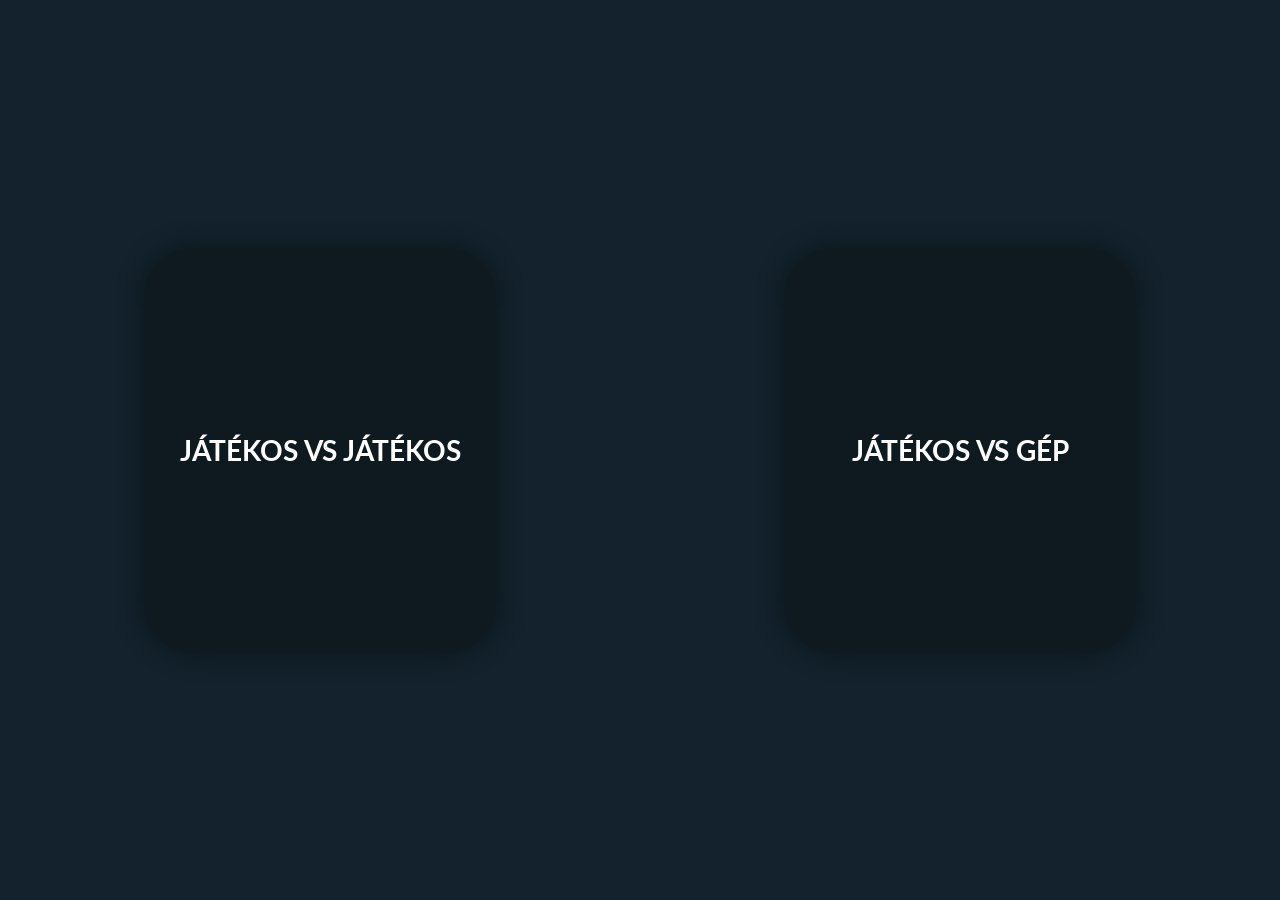
<file: index.html>
<!doctype html>
<html lang="en">
  <head>
    <meta charset="UTF-8" />
    <meta name="viewport" content="width=device-width, initial-scale=1.0" />
    <title>Mód választás</title>
    <link rel="stylesheet" href="style.css" />
  </head>
  <body>
    <div>
      <div class="vs">
        <a href="./Sima/index.html"><h1>Játékos Vs Játékos</h1></a>
      </div>
    </div>
    <div>
      <div class="vs">
        <a href="./GepEllen/index.html"><h1>Játékos Vs Gép</h1></a>
      </div>
    </div>
  </body>
</html>
</file>
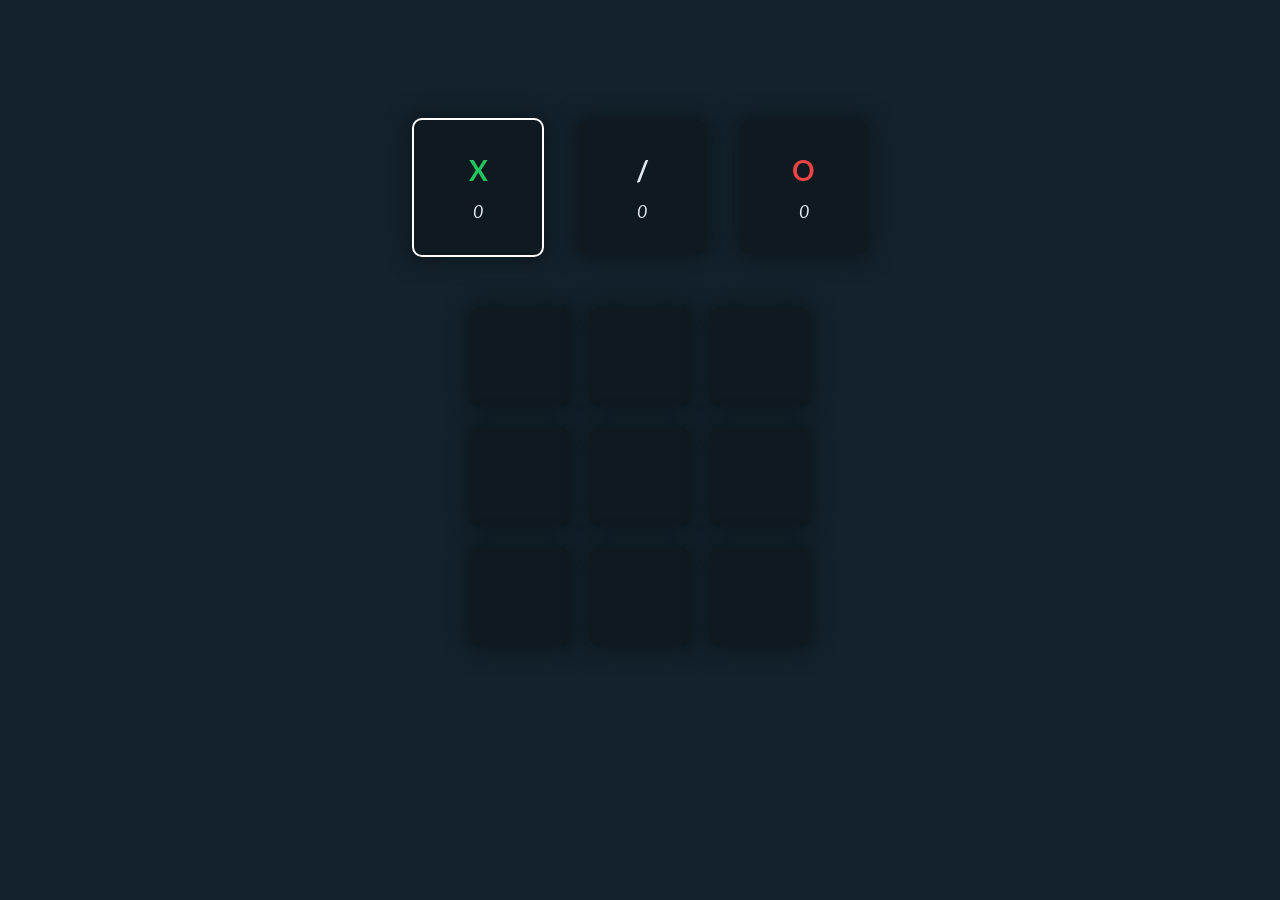
<file: GepEllen/index.html>
<!doctype html>
<html lang="en">
  <head>
    <meta charset="UTF-8" />
    <meta name="viewport" content="width=device-width, initial-scale=1.0" />
    <title>TicTacToe</title>
    <link rel="stylesheet" href="style.css" />
  </head>
  <body>
    <div class="kiirok">
      <div id="xKiiro" class="kovetkezik">
        <h2 class="green">X</h2>
        <p>0</p>
      </div>
      <div id="dontetlenKiiro">
        <h2>/</h2>
        <p>0</p>
      </div>
      <div id="oKiiro">
        <h2 class="red">O</h2>
        <p>0</p>
      </div>
    </div>
    <div class="tictactoecontainer">
      <div>
        <button id="00"></button>
      </div>
      <div>
        <button id="01"></button>
      </div>
      <div>
        <button id="02"></button>
      </div>
      <div>
        <button id="10"></button>
      </div>
      <div>
        <button id="11"></button>
      </div>
      <div>
        <button id="12"></button>
      </div>
      <div>
        <button id="20"></button>
      </div>
      <div>
        <button id="21"></button>
      </div>
      <div>
        <button id="22"></button>
      </div>
    </div>
    <button id="reset" onclick="reset()">ÚJ JÁTÉK</button>
  </body>
  <script src="script.js"></script>
</html>
</file>
<file: style.css>
@import url('https://fonts.googleapis.com/css2?family=Lato:ital,wght@0,100;0,300;0,400;0,700;0,900;1,100;1,300;1,400;1,700;1,900&family=Montserrat:ital,wght@0,100..900;1,100..900&display=swap');

* {
  margin: 0;
  padding: 0;
}

html {
  overflow: hidden;
}

body {
  height: 100vh;
  width: 100vw;
  background-color: #13222c;
  display: flex;
  justify-content: center;
  flex-direction: row;
  font-family: "Lato", sans-serif;
}

body > div {
  width: 100%;
  height: 100%;
  display: flex;
  justify-content: center;
  align-items: center;
}

.vs {
  box-sizing: border-box;
  background-color: #0e1920;
  width: 55%;
  height: 45%;
  border-radius: 50px;
  display: flex;
  justify-content: center;
  align-items: center;
  box-shadow: 0px 0px 20px 5px #0e1920;
}

h1 {
  color: #fff;
  font-size: 1.75rem;
  font-weight: bold;
  text-transform: uppercase;
}

a {
    width: 100%;
    height: 100%;
    display: flex;
    justify-content: center;
    align-items: center;
    text-decoration: none;
}

.vs:hover {
  transform: scale(1.1);
  transition: all 0.05s ease;
}

@media screen and (max-width: 1200px) {
  .vs {
    width: 80%;
    height: 75%;
  }
  body {
    height: 90vh;
    flex-direction: column;
  }
}
</file>
<file: GepEllen/style.css>
@import url('https://fonts.googleapis.com/css2?family=Lato:ital,wght@0,100;0,300;0,400;0,700;0,900;1,100;1,300;1,400;1,700;1,900&family=Montserrat:ital,wght@0,100..900;1,100..900&display=swap');

* {
  margin: 0;
  padding: 0;
}

body {
  height: 85vh;
  width: 100vw;
  background-color: #13222c;
  display: flex;
  flex-direction: column;
  justify-content: center;
  align-items: center;
  gap: 6.5%;
  color: #e2e8f0;
  font-family: "Lato", sans-serif;
}

.kiirok {
  width: 75%;
  display: flex;
  flex-direction: row;
  justify-content: center;
  align-items: center;
  gap: 3.5%;
  font-weight: bold;
}

.kiirok > div {
  display: flex;
  justify-content: center;
  align-items: center;
  flex-direction: column;
  border-radius: 10px;
  height: 15vh;
  width: 10vw;
  min-width: 100px;
  min-height: 100px;
  background-color: #0e1920;
  gap: 10%;
  box-shadow: 0px 0px 20px 5px #0e1920;
}

.kiirok > div > p {
  font-style: italic;
  font-weight: normal;
  font-size: 1.1rem;
}

.kiirok > div > h2 {
  font-weight: bold;
  font-size: 1.75rem;
}

.tictactoecontainer {
  display: grid;
  grid-template-rows: 100px 100px 100px;
  grid-template-columns: 100px 100px 100px;
  grid-gap: 20px;
}

.tictactoecontainer > div {
  display: flex;
  justify-content: center;
  align-items: center;
}

.tictactoecontainer > div > button {
  width: 100%;
  height: 100%;
  border: 0px;
  border: 0px;
  border-radius: 10px;
  font-size: 25px;
  font-family: "Lucida Grande";
  font-weight: bold;
  background-color: #0e1920;
  box-shadow: 0px 0px 20px 5px #0e1920;
}

.tictactoecontainer > div > button:hover
{
  transform: scale(1.1);
  transition: all 0.05s ease;
  cursor: pointer;
}

.green {
  color: #22c55e;
}

.red {
  color: #ef4444;
}

.kovetkezik {
  border: 2px solid white;
}

#reset {
  display: none;
  width: 20%;
  min-width: 250px;
  height: 6vh;
  border: 0px;
  border-radius: 10px;
  font-size: 25px;
  font-weight: bold;
  color: #e2e8f0;
  cursor: pointer;
  background-color: #0e1920;
  box-shadow: 0px 0px 20px 5px #0e1920;
}
</file>
